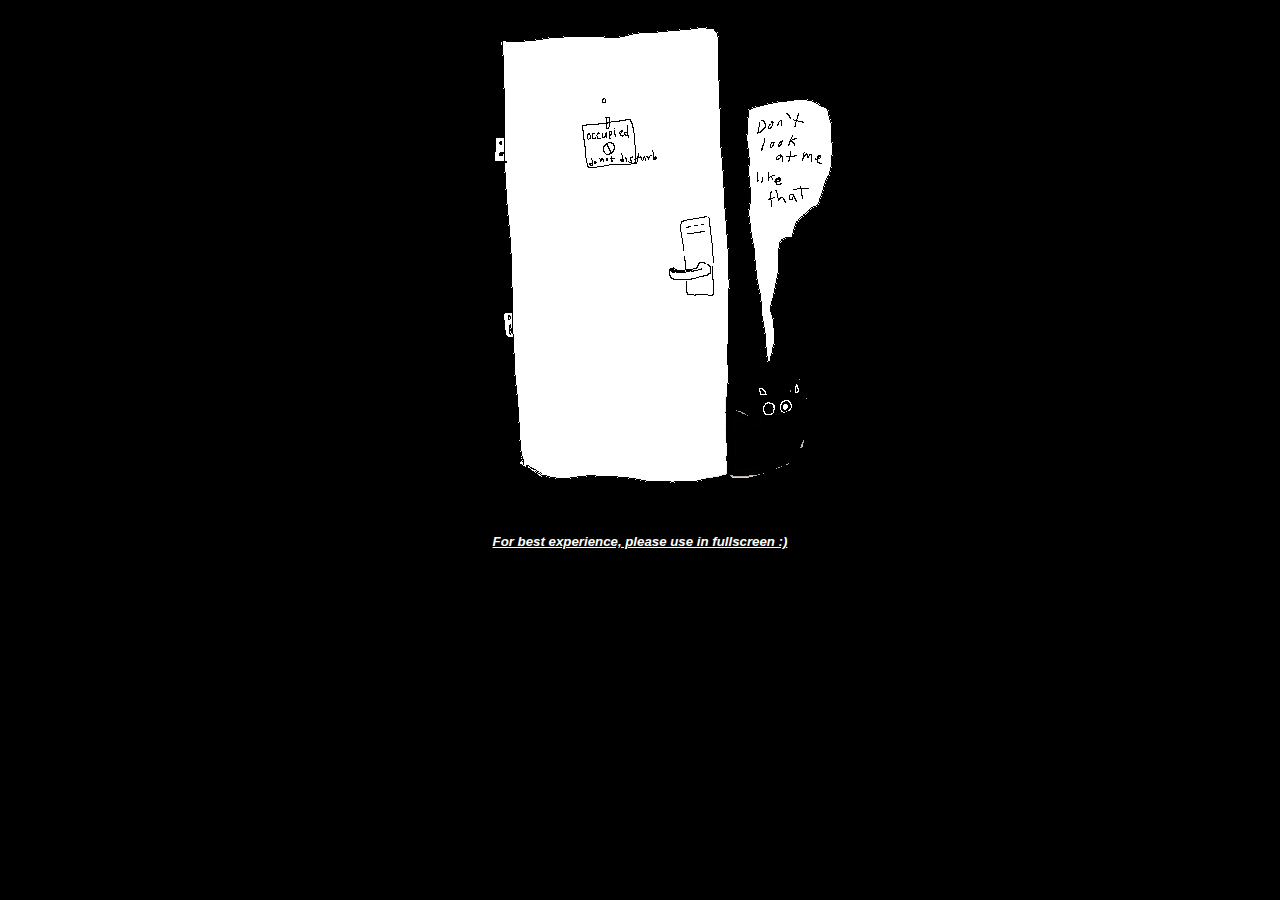
<file: index.html>
<!DOCTYPE html>
<html lang="en">
  <head>
    <title>Is this what you were looking for?</title>
    <link rel="stylesheet" href="start.css">
    <link rel="icon" type="image" href="image/icon.png">
    <meta name="og:image" content="mages./icon.png">
    <meta name="og:url" content=" https://lytthem.github.io/rabbithole/">
  </head>

<body>

  <center>
    <a href="insidedoor.html">
        <img src="image/door.png" alt="door with cat">
    <a/>

<h5 "thank you!">For best experience, please use in fullscreen :)</h5>

  </center>
  </body>
</html>
</file>
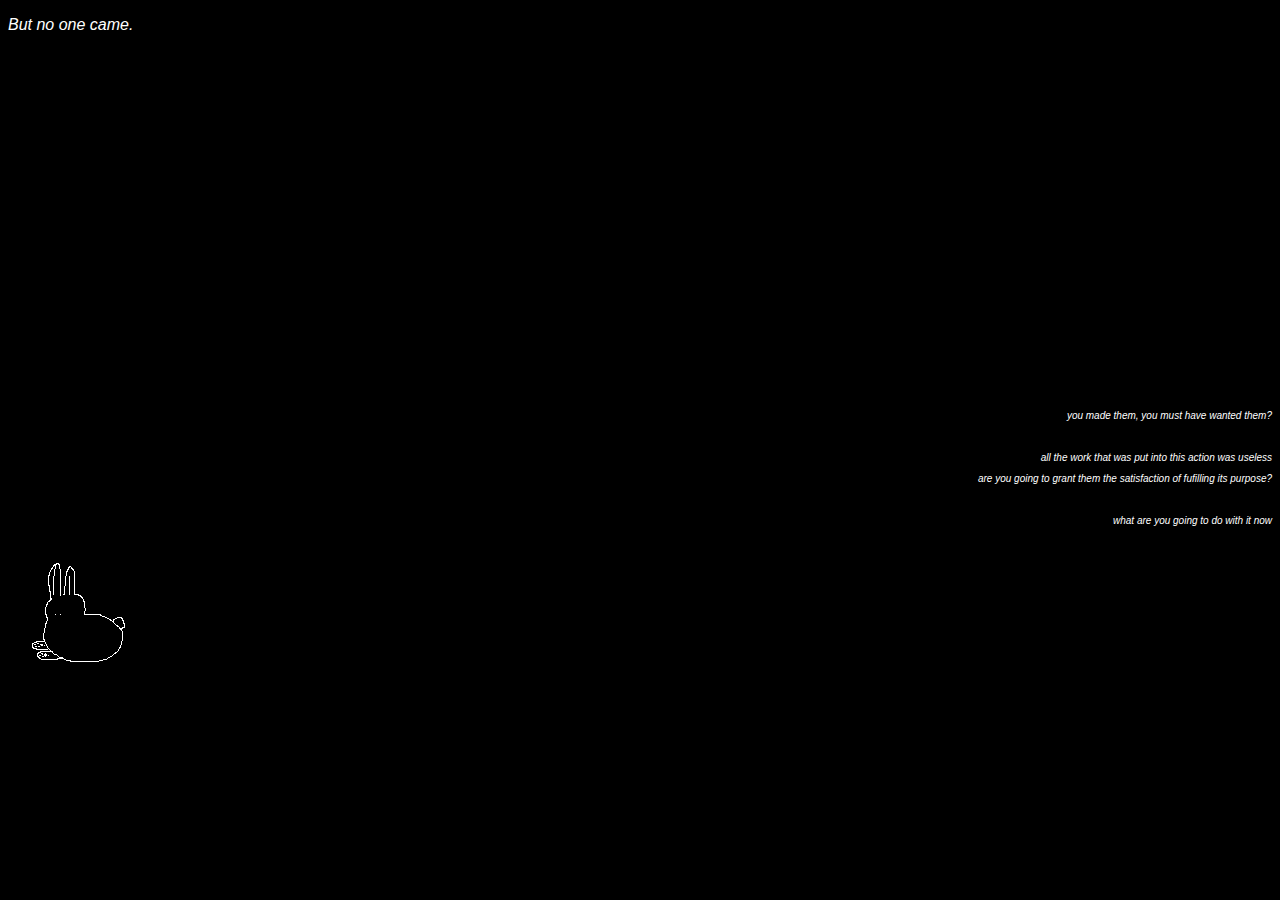
<file: but.html>
<!DOCTYPE html>
<head>
  <title>but nobody came</title>
  <link rel="stylesheet" href="start.css">
</head>

<body>

<p>But no one came.</p>
<p></p>

<div class="sebreak">
</div>

<div class="right">
  <p>you made them, you must have wanted them? </p>
    <br>
  <p>all the work that was put into this action was useless</p>
  <p>are you going to grant them the satisfaction of fufilling its purpose?</p>
    <br>
  <p>what are you going to do with it now</p>
</div>

<a href="insidedoor.html">
<img src="image/far.png" alt="rabbit">
</a>

</body>
</file>
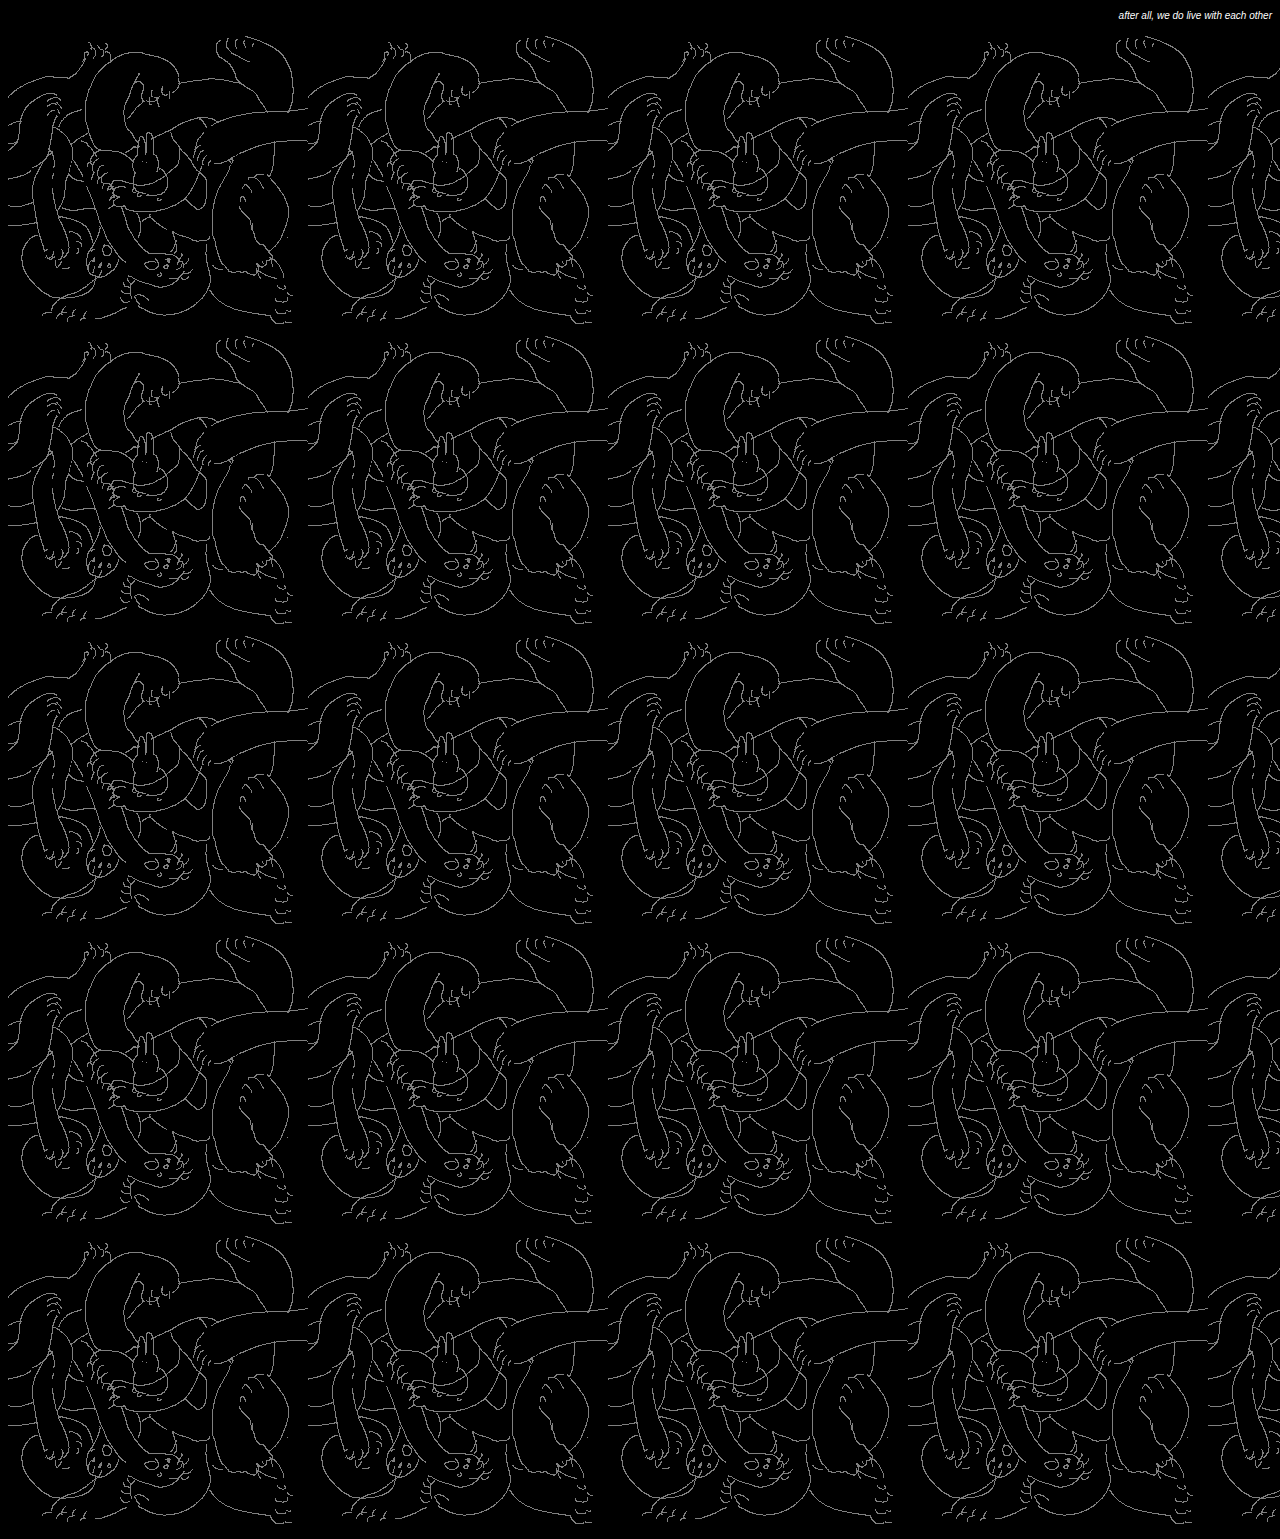
<file: carnivore.html>
<!DOCTYPE html>
<head>
  <title>:')</title>
  <link rel="stylesheet" href="start.css">
</head>

<body title=woah >
<div class="right">
  <p> after all, we do live with each other</p>
</div>

<div class="bigboi">
  <a href="insidedoor.html">
      <img src="image/lift.png" alt="">
  </a>
</div>






</body>
</file>
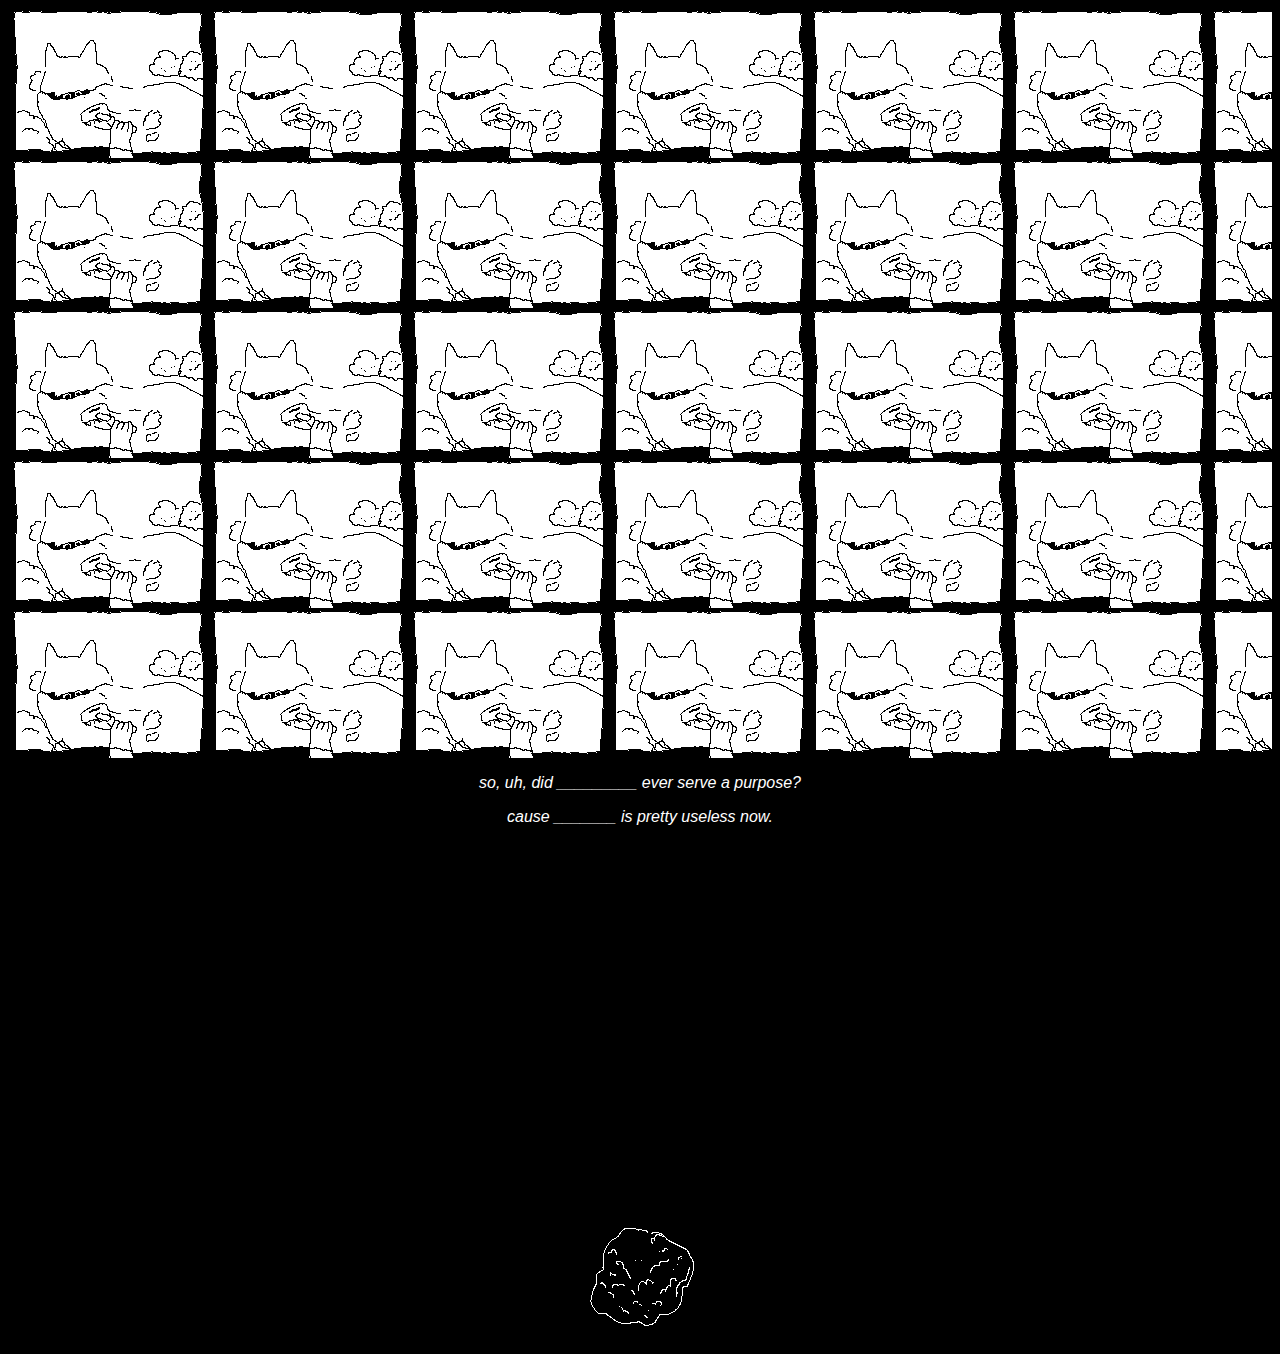
<file: hair.html>
<!DOCTYPE html>
<head>
  <title>purpose?</title>
  <link rel="stylesheet" href="start.css">
  <meta name="og:image" content="mages./icon.png">

</head>

<body class=ok>

<div class="cathair">
</div>

<center>
  <p>so, uh, did _________ ever serve a purpose?</p>
  <p>cause _______ is pretty useless now.</p>

<div class="sebreak">
</div>

<a href="insidedoor.html">
  <img src="image/furball.png" alt="furball">
</a>

</center>


</body>
</file>
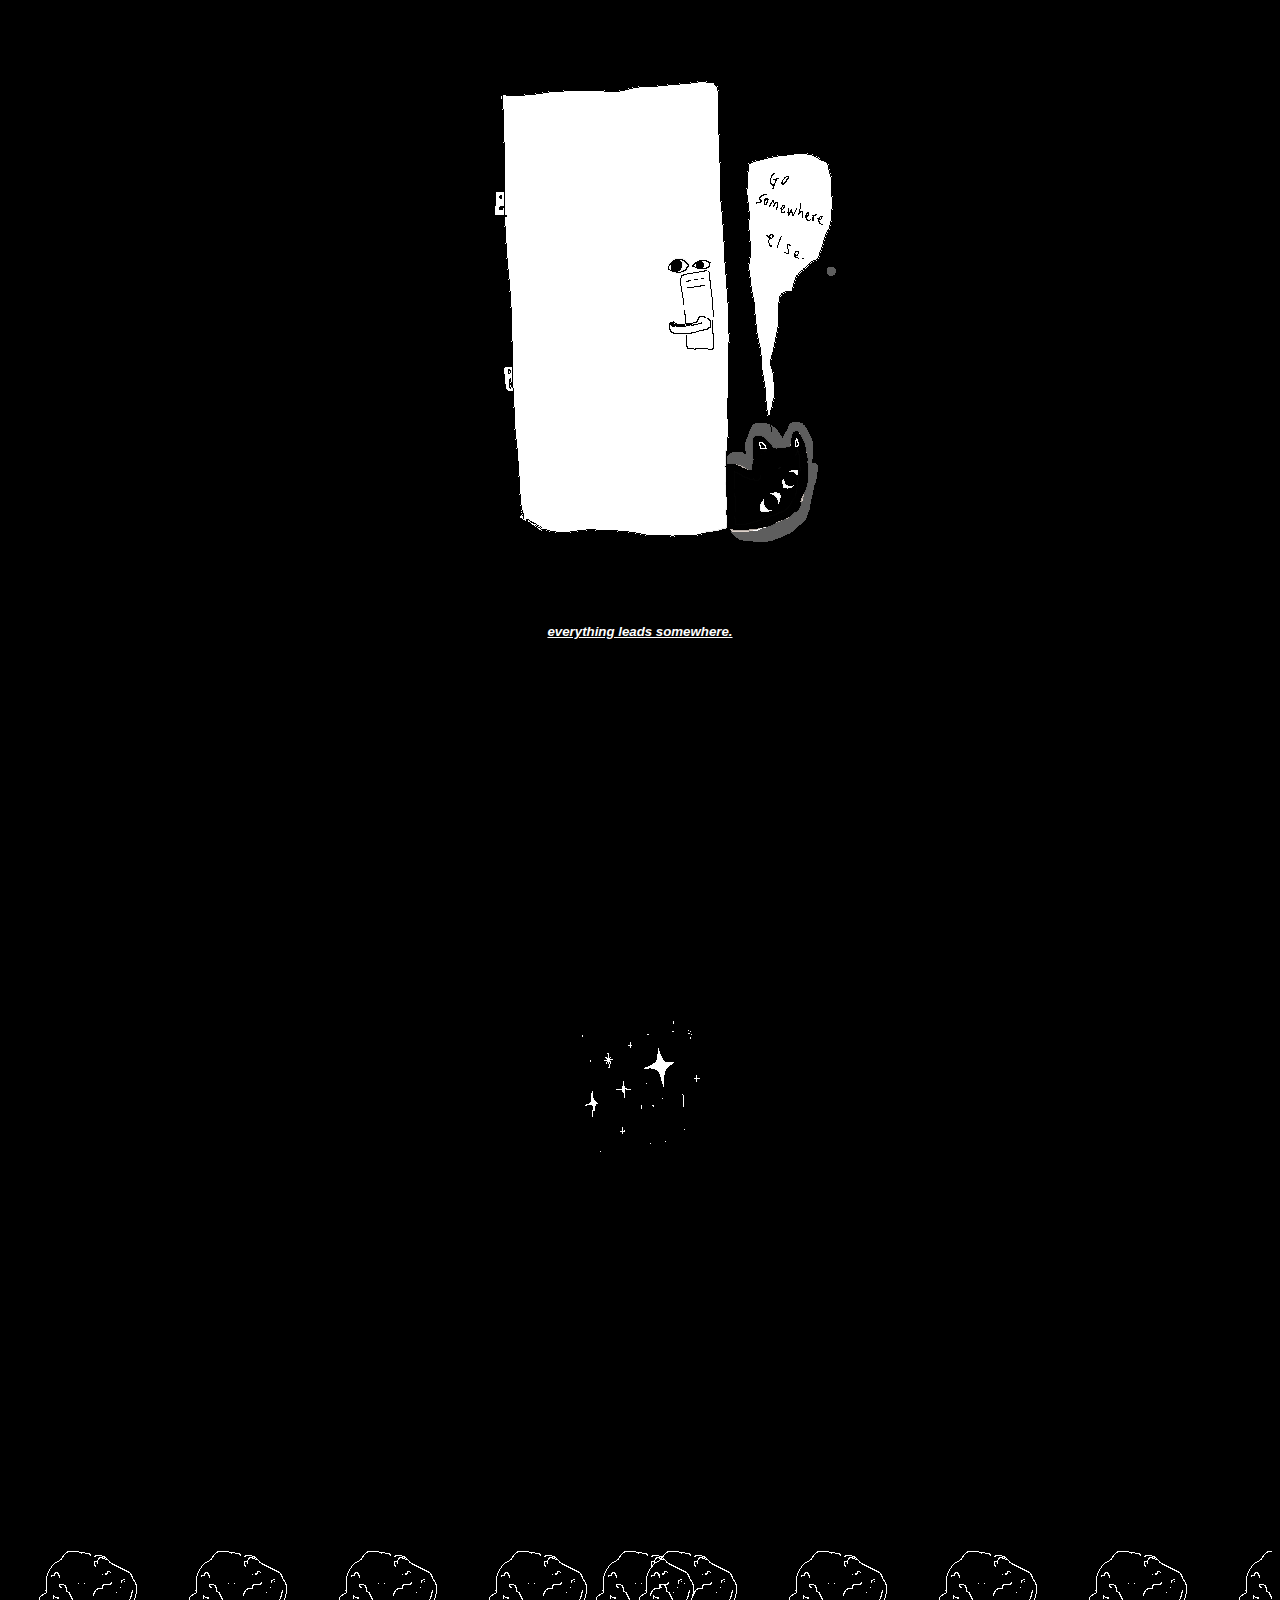
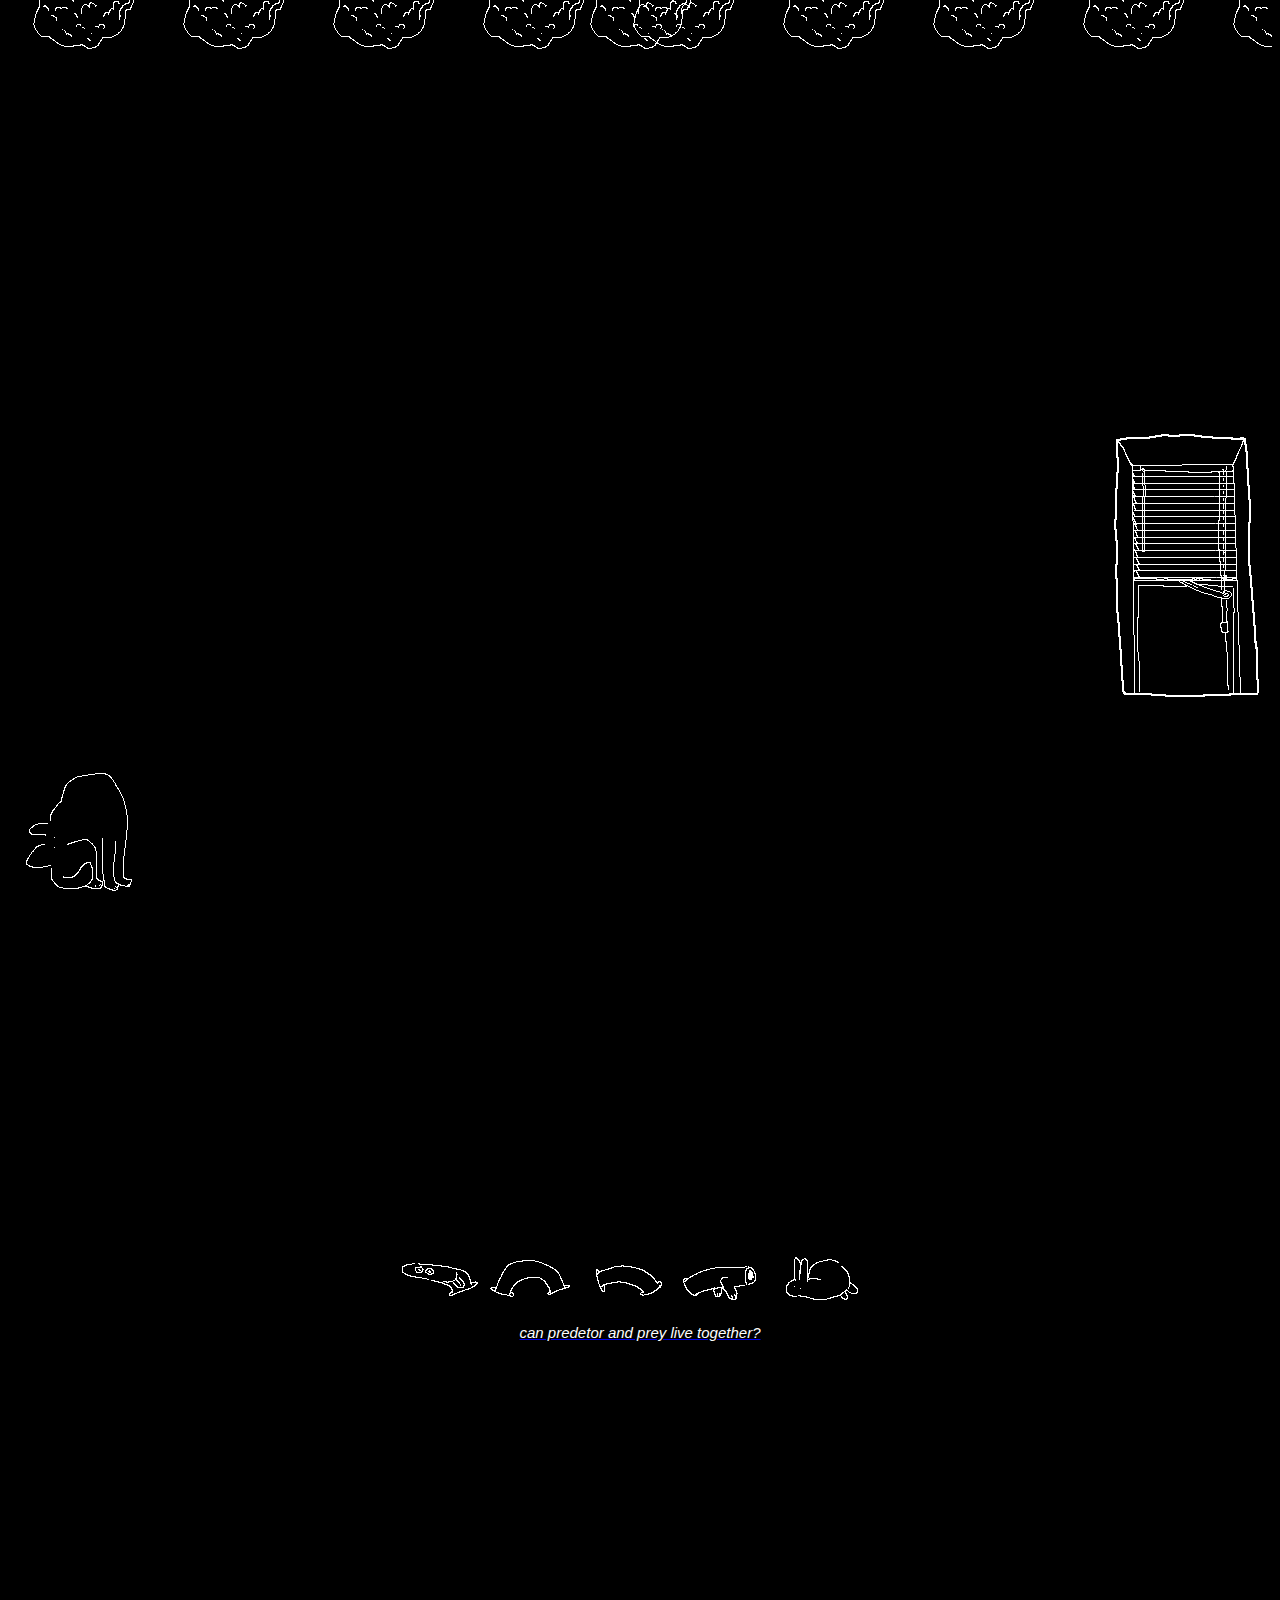
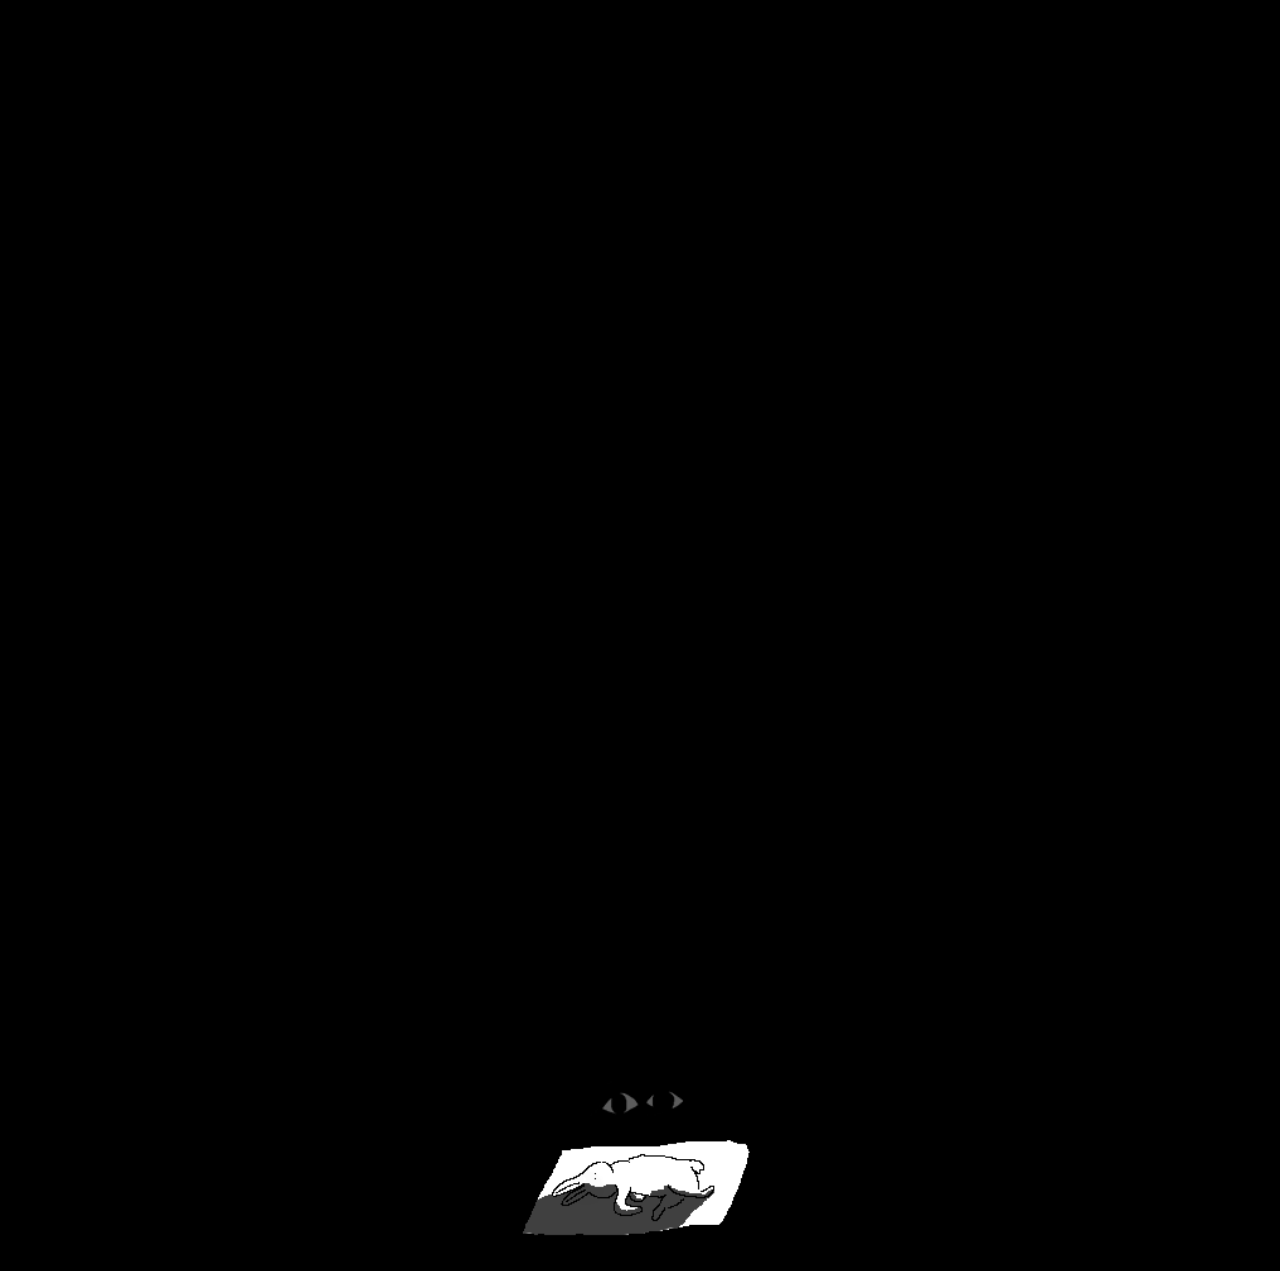
<file: insidedoor.html>
<!DOCTYPE html>
<head>
  <title>Keep digging</title>
  <link rel="stylesheet" href="start.css">
  <meta name="description" content="welcome to the rabbit hole">
  <meta name="author" content="leedhem">
  <meta name="og:image" content="mages./icon.png">

</head>

<body>
<center>
<br>
<br>
<br>
<img src="image/insidedoor.png" alt="door with a creepier cat">
<br>
<br>
<br>
<h5>everything leads somewhere.</h5>


<div class="sebreak">
</div>

  <a href="welcome.html">
    <img src="image/opt1.png" alt="lights">
  </a>

<div class="sebreak">
</div>

  <div class="hair">
    <a href="hair.html">
      <img src="image/furball.png" alt="furball">
    </a>
  </div>
<div class="sebreak">
<br>
<br>
<br>
<br>
<br>
<br>

</div>
<div class="right">
  <a href="win1.html">
    <img src="image/windows.png" alt="windows">
  </a>
</div>
<br>
<br>
<div class="left">
  <a href="something.html">
    <img src="image/thatsnotgood.png" alt="kinda shitfed cat">
  </a>
</div>

<div class="sebreak">
</div>

<a href="carnivore.html">
  <img src="image/eel.png" alt="eel">
  <p class="smol">can predetor and prey live together?</p>
</a>

<div class="break">
</div>

<a href="win2.html">
  <img src="image/toldyou.png" alt="eyes with rabbit on porch" style="width: 20% ;height: 20%;">
</a>

</center>

</body>
</file>
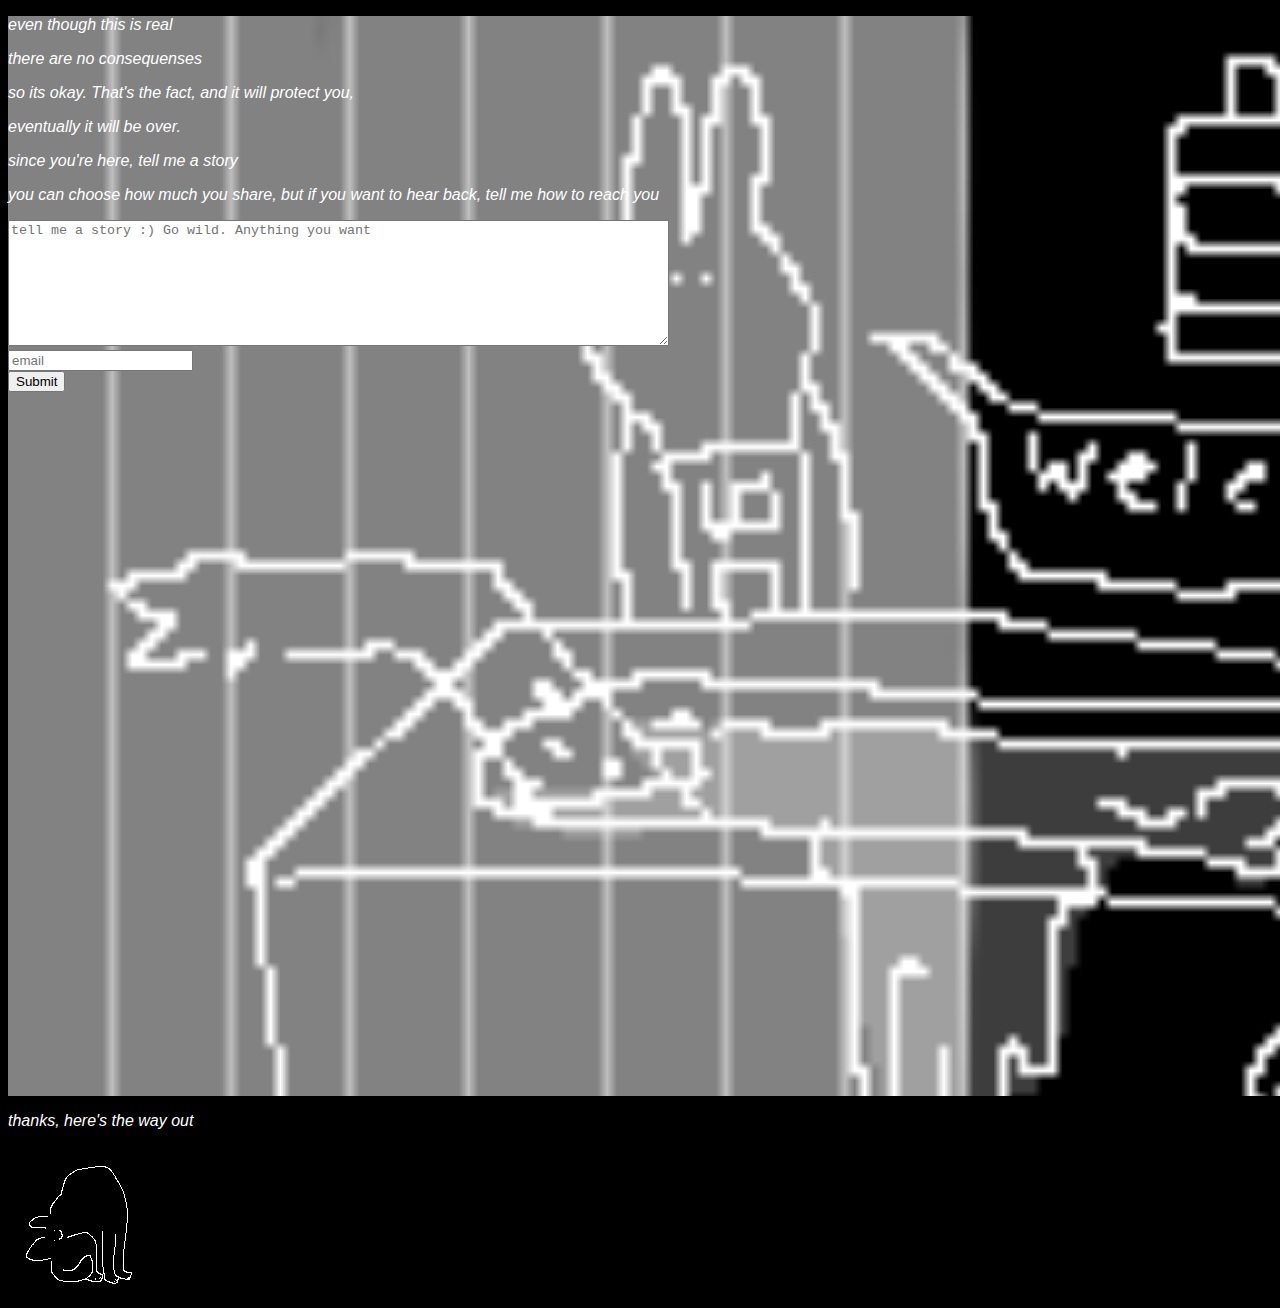
<file: real.html>
<!DOCTYPE html>
<head>
  <title>something</title>
  <link rel="stylesheet" href="start.css">
  <meta name="og:image" content="mages./icon.png">

</head>

<body>
<div class="out">
  <p>even though this is real</p>
  <p>there are no consequenses</p>
  <p>so its okay. That's the fact, and it will protect you,</p>
  <p>eventually it will be over.</p>

  <p>since you're here, tell me a story</p>
  <p>you can choose how much you share, but if you want to hear back, tell me how to reach you</p>

  <form method="post" class="meow" action = "contactForm.php">

  <textarea name="story" class="form-control" rows="8" cols="80" placeholder="tell me a story :) Go wild. Anything you want"></textarea><br>
  <input type="text" name="email" class="form-control" placeholder="email" value=""/><br>
  <input type="submit" name="submit" class="btn btn-info" value="Submit" />

  </form

  <div class="break">
  </div>

<div class="corner">
  <p>thanks, here's the way out</p>
    <a href="insidedoor.html">
      <img src="image/backagain.png" alt="sad cat">
    </a>
</div>


</div>


</body>
</file>
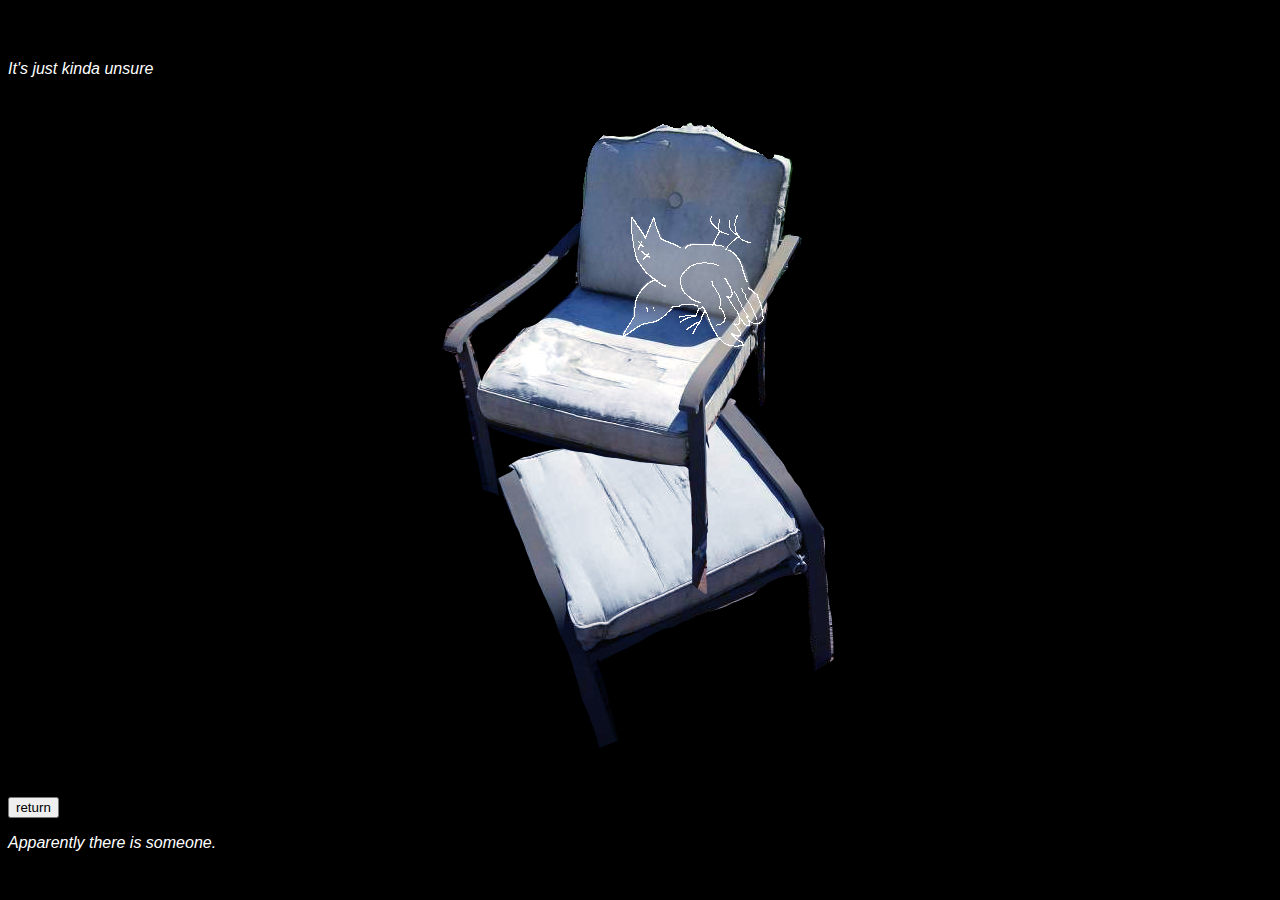
<file: result1.html>
<!DOCTYPE html>
<head>
  <title>We can never know</title>
  <link rel="stylesheet" href="start.css">
  <meta name="og:image" content="mages./icon.png">

</head>

<body>
<br>
<br>
  <p>It's just kinda unsure</p>
    <center>
    <img src="image/resultchari.png" alt="chairs with bird">
    </center>

    <form action="insidedoor.html">
        <input type="submit" value="return" />
    </form>

  <p style="color:white"> Apparently there is someone.</p>
</body>
</file>
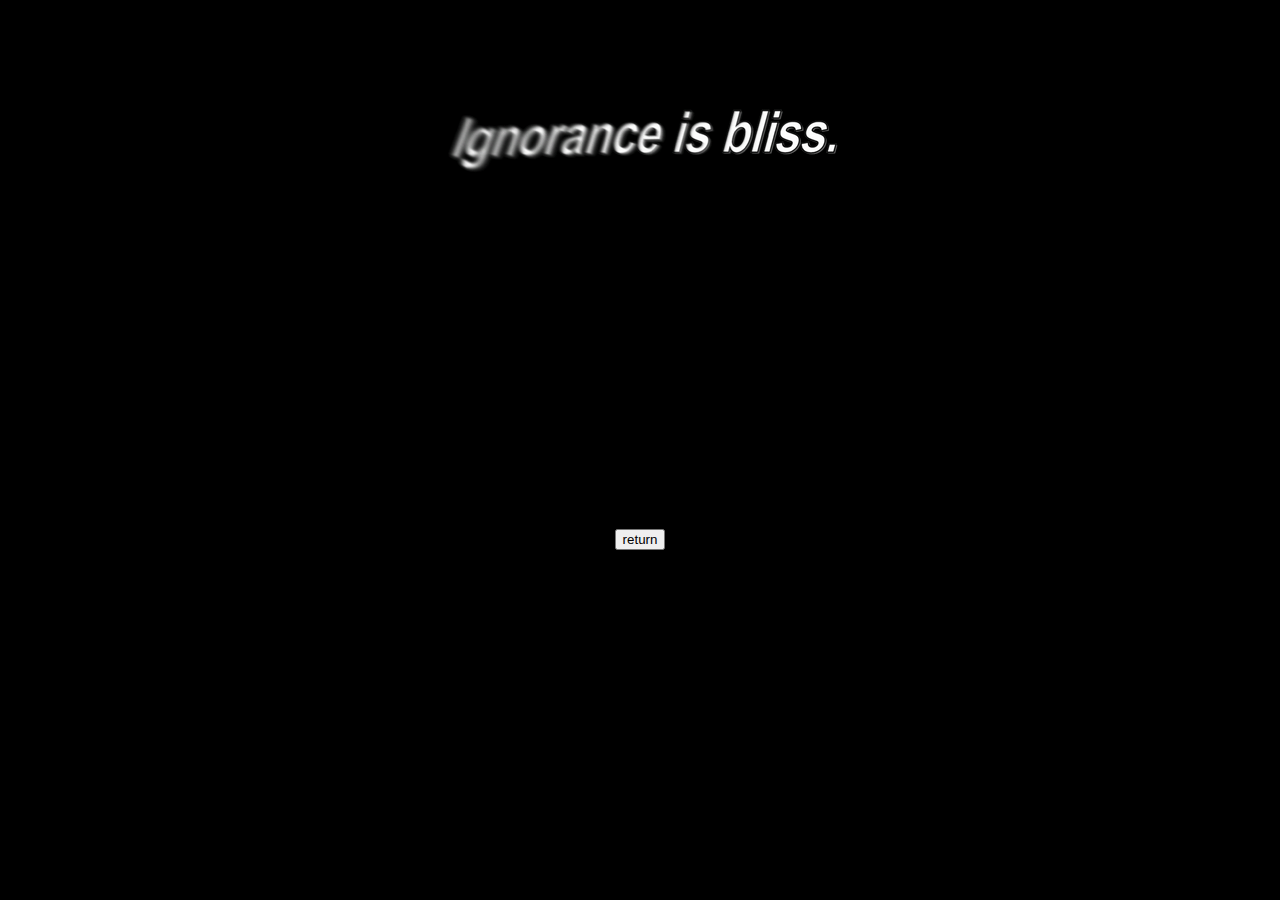
<file: result2.html>
<!DOCTYPE html>
<head>
  <title>oops.</title>
  <link rel="stylesheet" href="start.css">
  <meta name="og:image" content="mages./icon.png">

</head>


<body>
  <center>
    <img src="image/biss.gif" alt="ignorance is bliss">
<br>
<br>
<br>
<br>
<br>
<br>
<br>
<br>
<br>
<br>
<br>
<br>
<br>
<br>
<br>
<br>
    <form action="insidedoor.html">
        <input type="submit" value="return" />
    </form>
  </center>
</body>
</file>
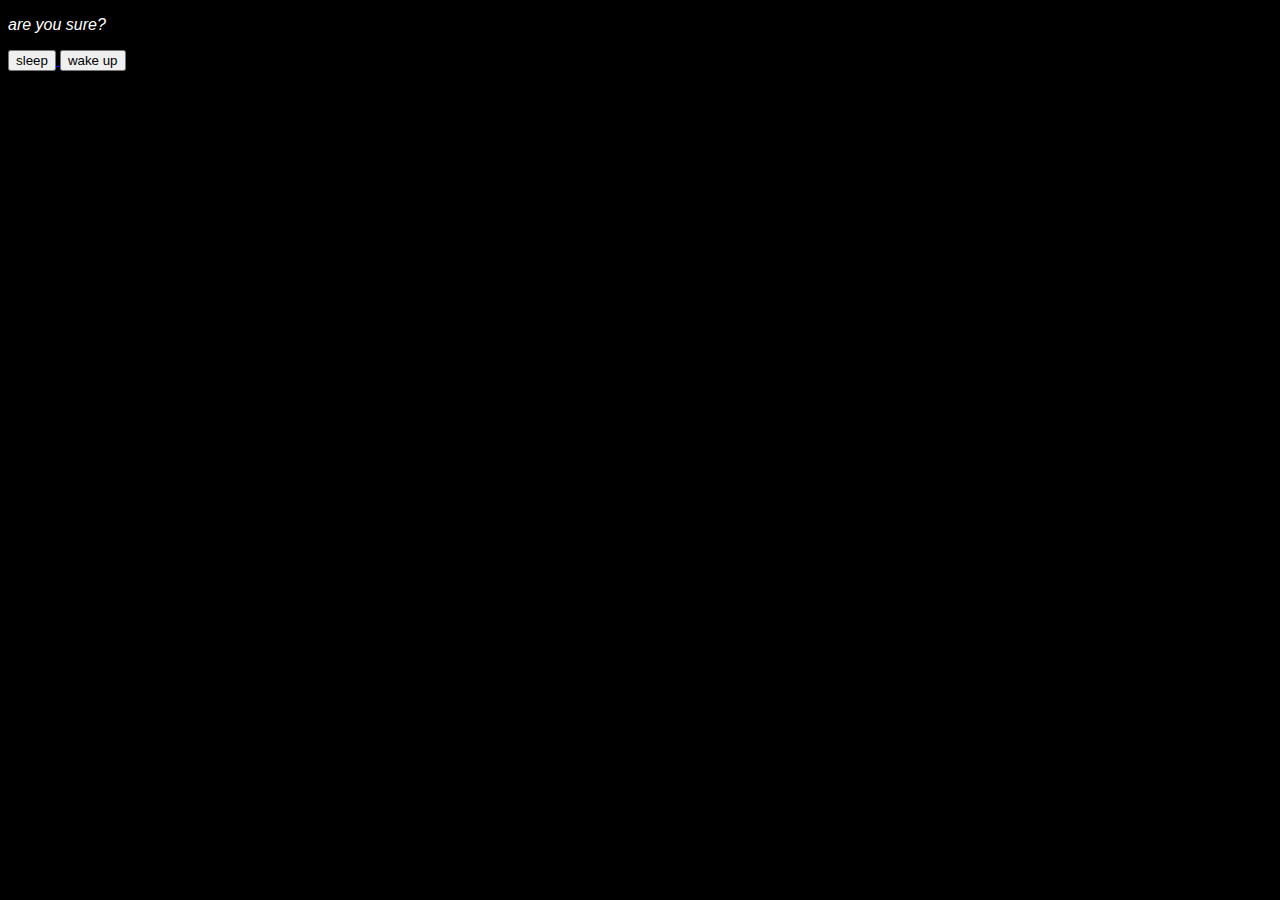
<file: sleep.html>
<!DOCTYPE html>
<head>
  <title>good luck</title>
  <link rel="stylesheet" href="start.css">
  <meta name="og:image" content="mages./icon.png">

</head>

<body>
  <p>are you sure?</p>
  <a href="wakeup.html">
    <button type="button" name="sleep">sleep</button>
    <button type="button" name="sleep">wake up</button>
  </a>
</body>
</file>
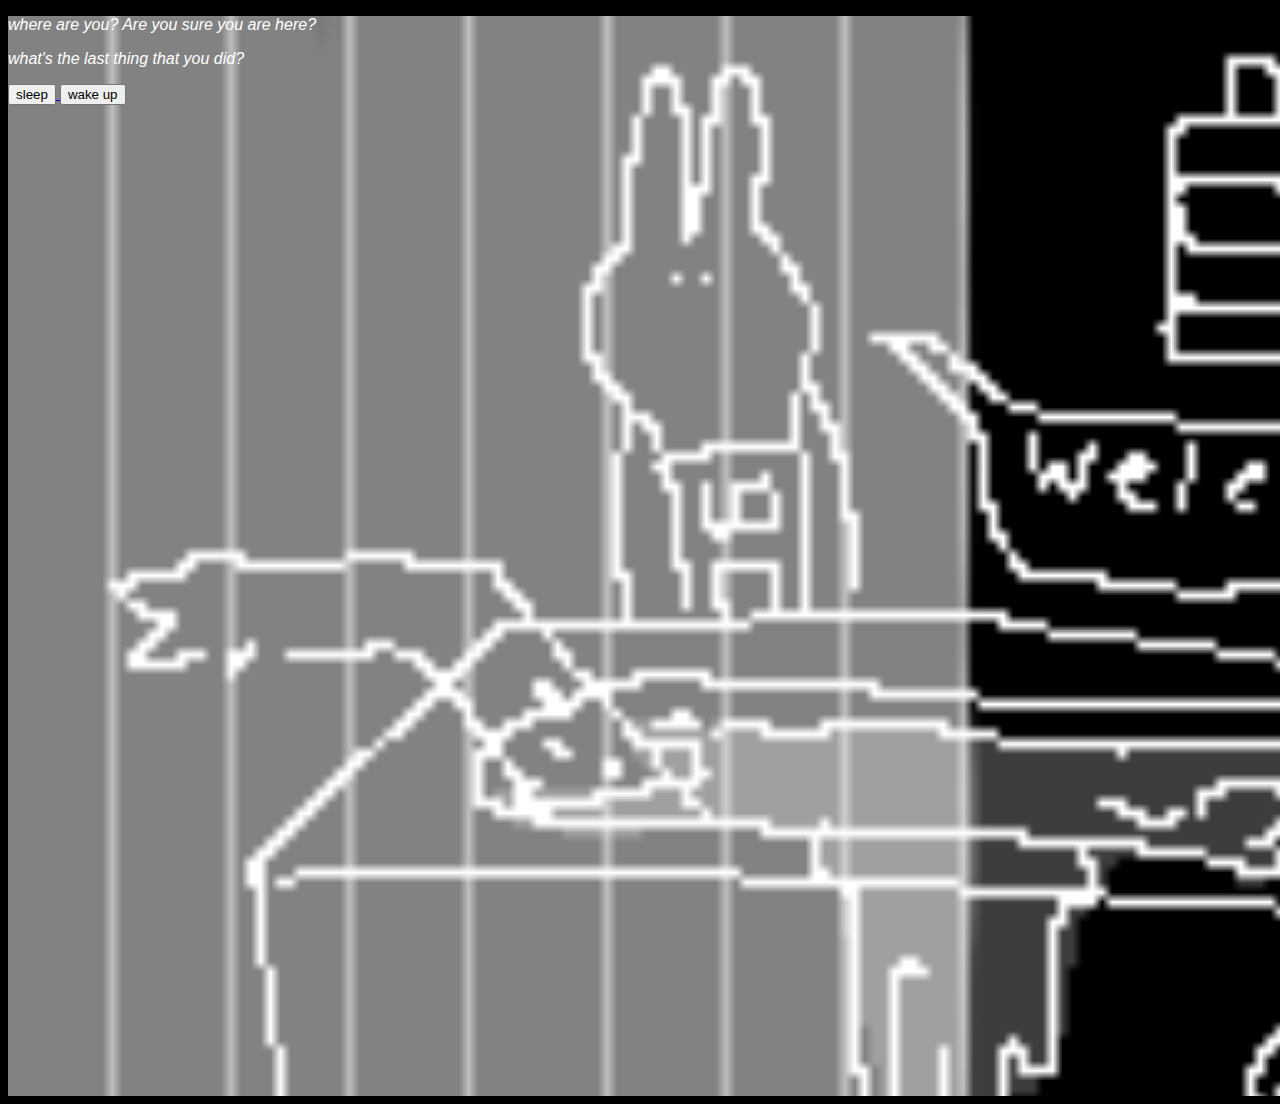
<file: something.html>
<!DOCTYPE html>
<head>
  <title>something</title>
  <link rel="stylesheet" href="start.css">
  <meta name="og:image" content="mages./icon.png">

</head>

<body>
<div class="out">
  <p>where are you? Are you sure you are here?</p>
  <p>what's the last thing that you did?</p>

  <a href="sleep.html">
    <button type="button" name="sleep">sleep</button>
    <button type="button" name="sleep">wake up</button>
  </a>

</div>


</body>
</file>
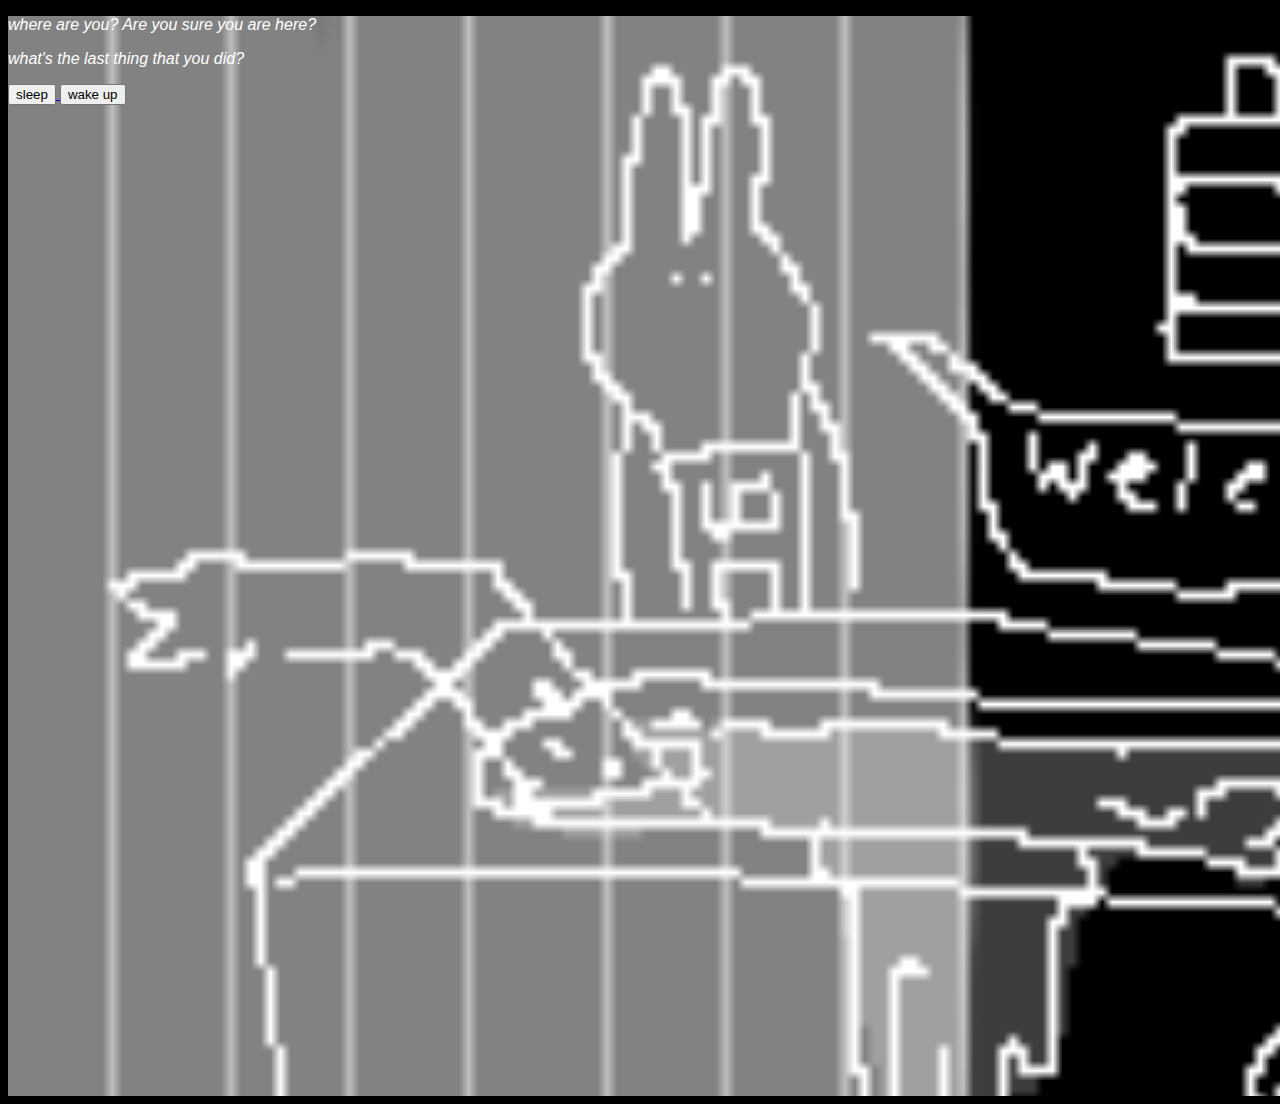
<file: something2.html>
<!DOCTYPE html>
<head>
  <title>something</title>
  <link rel="stylesheet" href="start.css">
  <meta name="og:image" content="mages./icon.png">

</head>

<body>
<div class="out">
  <p>where are you? Are you sure you are here?</p>
  <p>what's the last thing that you did?</p>

  <a href="real.html">
    <button type="button" name="sleep">sleep</button>
    <button type="button" name="sleep">wake up</button>
  </a>

</div>


</body>
</file>
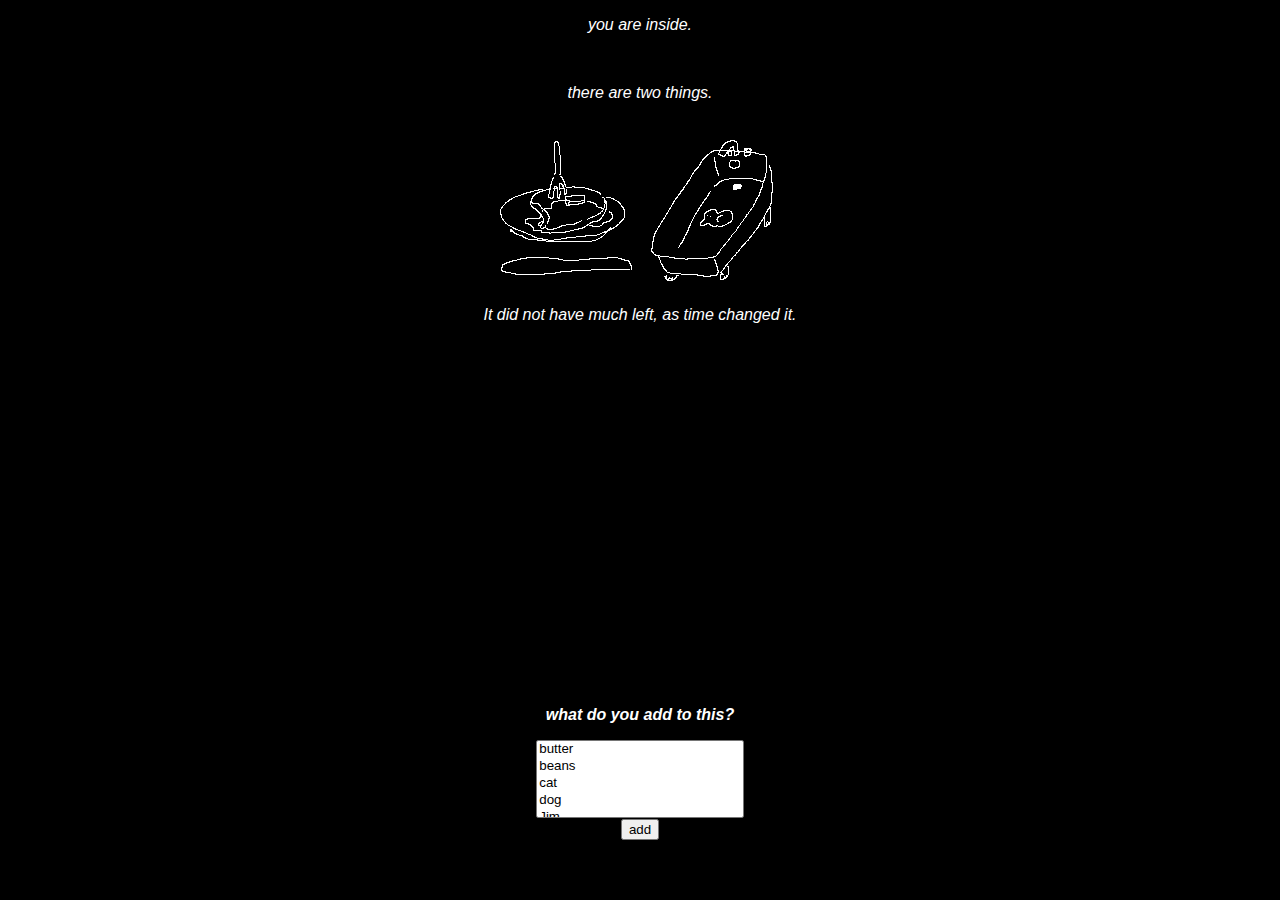
<file: welcome.html>
<!DOCTYPE html>
<head>
  <title>welcomehome</title>
  <link rel="stylesheet" href="start.css">
  <meta name="og:image" content="mages./icon.png">

</head>

<center>
  <p>you are inside.</p>
  <br>
  <p>there are two things.</p>
  <br>
    <img src="image/pancake.png" alt="eaten pancake">
    <img src="image/tub.png" alt="bathtub">

  <p> It did not have much left, as time changed it.</p>

  <div class="sebreak">

  </div>

  <p><strong>what do you add to this?</strong></p> <select multiple size="auto">
    <option value="butter">butter</option>
    <option value="beans">beans</option>
    <option value="cat">cat</option>
    <option value="dog">dog</option>
    <option value="Jim">Jim</option>
    <option value="jelly">jelly</option>
    <option value="knife">knives</option>
    <option value="powdereed">powdered sugar</option>
    <option value="mayo">참치마요</option>
    <option value="meat">mean meat</option>
    <option value="rain">rain water</option>
    <option value="milk">milk</option>
    <option value="plastic bag">plastic bag</option>
    <option value="rubber duck">rubber duck</option>
    <option value="feathers">feathers</option>
    <option value="cghsryp">cough syrup</option>
    <option value="bread">bread</option>
    <option value="break">all these options are not that great</option>
    <option value="oomp">鸡蛋</option>
    <option value="will">will</option>
    <option value="corn">옥수수</option>
    <option value="yes">yes</option>
    <option value="membrane">membrane</option>
    <option value="sok">socks</option>
    <option value="cream cheese">cream cheese</option>
    <option value="cream pufferfish">cream pufferfish</option>
    <option value="jacuzzi">jacuzzi</option>
    <option value="pina coloada">피냐콜라다</option>
   </select>
  <br>
   <button class="btn btn-success" onclick=" window.open('but.html','_blank')"> add</button>
</center>
</file>
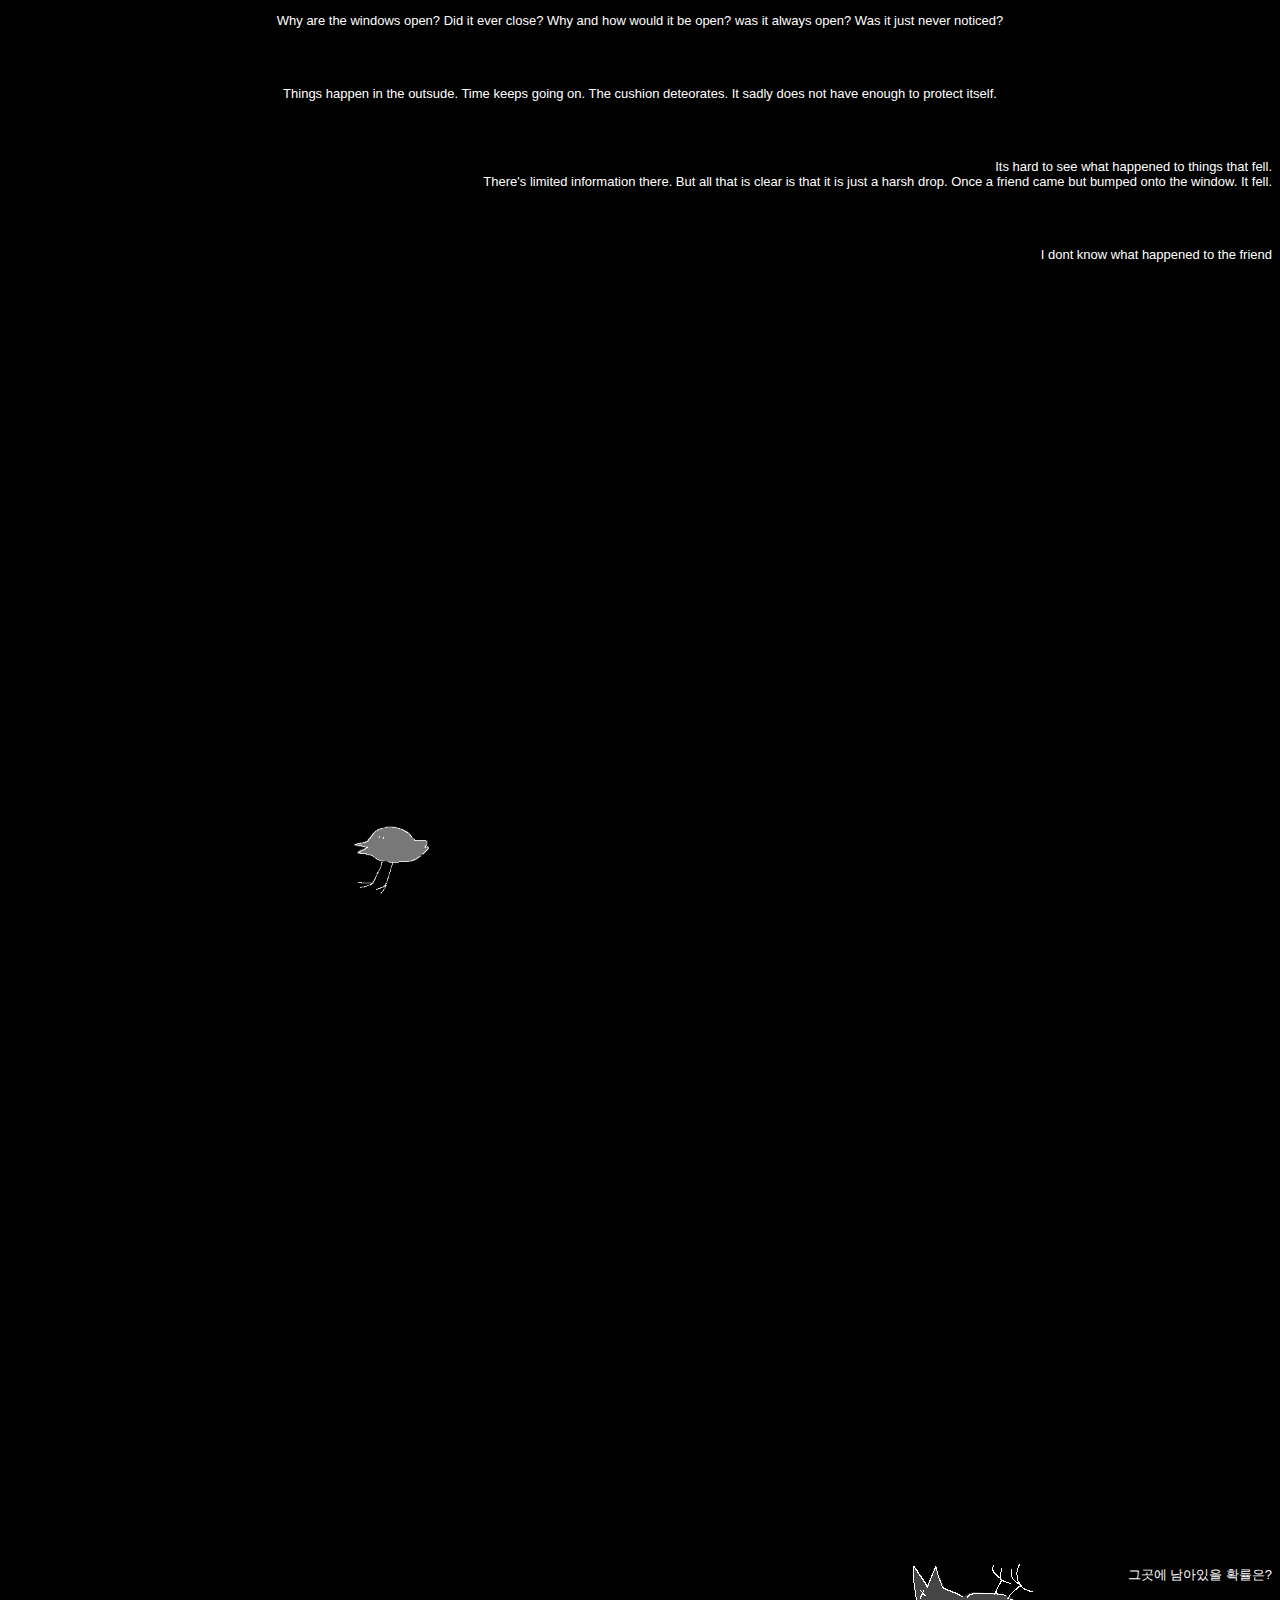
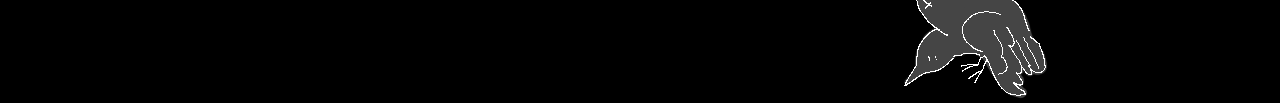
<file: win1.html>
<!DOCTYPE html>
<head>
  <title>lets get this started</title>
  <link rel="stylesheet" href="win1.css">
  <meta name="og:image" content="mages./icon.png">


</head>

<body>

<img class=ani src="image/dtop.png" alt="dtop.">

<div class="right">
<div class="sebreak">
</div>

  <center>
    <p>Why are the windows open? Did it ever close? Why and how would it be open? was it always open? Was it just never noticed? </p>
<br>
<br>
    <p>Things happen in the outsude. Time keeps going on. The cushion deteorates. It sadly does not have enough to protect itself. </p>
  </center>
<br>
<br>
    <p> Its hard to see what happened to things that fell. <br>There's limited information there. But all that is clear is that it is just a harsh drop. Once a friend came but bumped onto the window. It fell.</p>
  <br>
  <br>
    <p>I dont know what happened to the friend</p>
    <p style=color:black> I hope the friend is well.</p>
</div>

<div class=" break ">
</div>
  <a href="result1.html">
    <img src="image/result.png" alt="result of the friend">
  </a>

<div class="right">
  <p>그곳에 남아있을 확률은?</p>
</div>




</body>
</file>
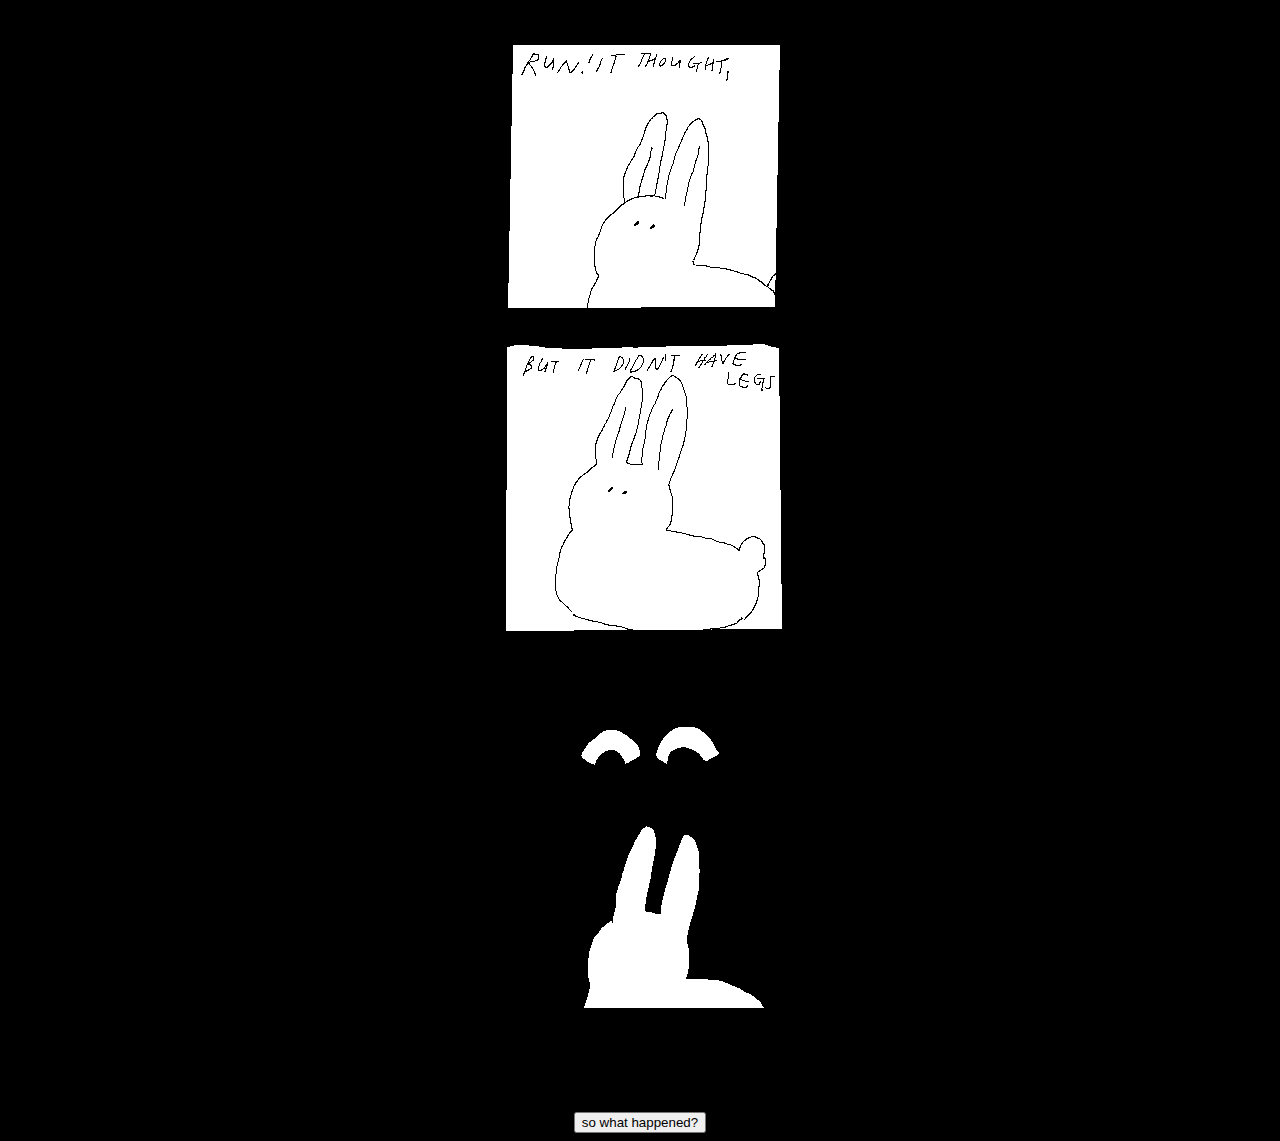
<file: win2.html>
<!DOCTYPE html>
<head>
  <title>Run away if you could</title>
  <link rel="stylesheet" href="win2.css">
  <meta name="og:image" content="mages./icon.png">

</head>

<body>
<center>
  <img src="image/run.png" alt="short images">
</center>

  <div class="endtton">
  </div>

<center>
  <form action="result2.html">
      <input type="submit" value="so what happened?" />
  </form>
</center>

</body>
</file>
<file: start.css>
html{
  background-color: black;
}

h5{
  font-style: oblique;
  font-family: Arial, Helvetica, sans-serif;
  text-decoration: underline;
  color:white;
}

h1{
    font-family: Arial, Helvetica, sans-serif;
    color: white;
}

p{
  font-style: oblique;
  font-family: Arial, Helvetica, sans-serif;
  color:white;
}

.sebreak{
  width: auto;
  height: 350px;
}

.break{
  width: auto;
  height: 1250px;
}

.right {
  text-align: right;
  font-size: 10px;
}

.left {
  text-align: left;
  font-size: 10px;
}

.hair{
  width:auto;
  height: 150px;
  background: url(image/furball.png)
}

.cathair {
  width: auto;
  height: 750px;
  background: url(image/remove.png)
}

.ok{
  cursor: url("image/wild.png"),auto;
}

.smol{
  font-size: 15px;
}

.bigboi{
  height: 1500px;
  width: 1500px ;
  background: url(image/lift.png);
  opacity:0.5
}

.bigboi:hover{
  opacity: 1.0;
  background:url(image/what.png)
}

.out{
  background-image: url(image/out.png);
  background-size: cover;
  background-repeat: no-repeat;

  width: 1980px;
  height: 1080px;
}
</file>
<file: win1.css>
html{
  background-color: black;
}

p{
  font-family: Arial, Helvetica, sans-serif;
  color:white;
}

.green{
  width: auto;
  height: 200px;

}

.right {
  text-align: right;
  font-size: 13px;
}

@keyframes drop {
  0%{
    top:0px;
  }
  100%{
    top:100vh;
  }
}

.ani{
  width:100px;
  height: 100px;
  position: absolute;
  top:calc(100vh - 100px);
  left: calc(30vw - 50px);
  animation-name: drop;
  animation-duration: 0.5s;
}

img{
  position: absolute;
  left:calc(100vh);
}

.break{
  width: auto;
  height: 1250px;
}
</file>
<file: win2.css>
html{
  cursor: url("image/feet.png"),auto;
}

body{
  background-color: black;
}

.endtton{
  height: 100px;
  width: auto;
  cursor: url("image/feet.png"),auto;
}

form{
  cursor:auto;
}
</file>
